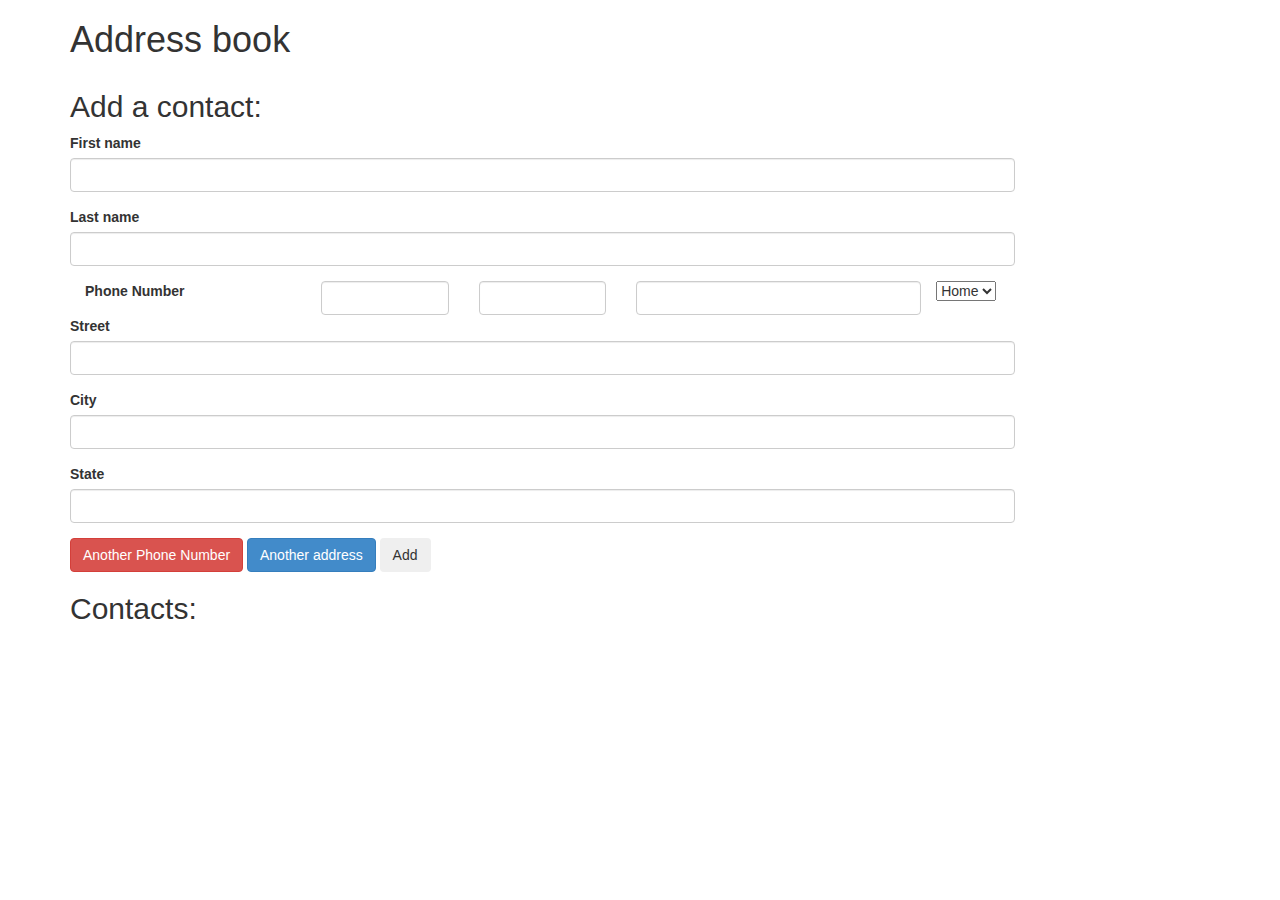
<file: index.html>
<!DOCTYPE html>
<html>
  <head>
    <link href="css/bootstrap.css" rel="stylesheet" type="text/css">
    <link href="css/styles.css" rel="stylesheet" type="text/css">
    <script src="js/jquery-1.11.0.js"></script>
    <script src="js/scripts.js"></script>
    <title>Address book</title>
  </head>
  <body>
    <div class="container">
      <h1>Address book</h1>

      <div class="row">
        <div class="col-md-10">
          <h2>Add a contact:</h2>
          <form id="new-contact">
            <div class="form-group">
              <label for="new-first-name">First name</label>
              <input type="text" class="form-control" id="new-first-name" >
            </div>
            <div class="form-group">
              <label for="new-last-name">Last name</label>
              <input type="text" class="form-control" id="new-last-name">
            </div>
            <div id='new-phone-numbers'>
              <div class='new-phone-number'>
                <div class='form-group'>
                  <span class='col-md-3'>
                  <label for='new-phone'>Phone Number</label>
                </span>
                    <select class="phone-number-type">
                      <option value="Home">Home</option>
                      <option value="Work">Work</option>
                      <option value="Cell">Cell</option>
                      <option value="Other">Other</option>
                    </select>
                    <span class="col-md-2">
                  <input type="text" maxlength='3' class="form-control new-area-code">
                    </span>
                     <span class="col-md-2">
                  <input type="text" maxlength='3' class="form-control new-central-exchange">
                    </span>
                    <span class="col-md-4">
                  <input type="text" maxlength='4' class="form-control new-individual-number">
                    </span>
                </div>
              </div>
            </div>
            <div id="new-addresses">
              <div class="new-address">
                <div class="form-group">
                  <label for="new-street">Street</label>
                  <input type="text" class="form-control new-street">
                </div>
                <div class="form-group">
                  <label for="new-city">City</label>
                  <input type="text" class="form-control new-city">
                </div>
                <div class="form-group">
                  <label for="new-state">State</label>
                  <input type="text" class="form-control new-state">
                </div>
              </div>
            </div>
            <span class="btn btn-danger" id="add-number">Another Phone Number</span>
            <span class="btn btn-primary" id="add-address">Another address</span>

            <button type="submit" class="btn">Add</button>
          </form>

          <h2>Contacts:</h2>
          <ul id="contacts">

          </ul>
        </div>

        <div class="col-md-6">
          <div id="show-contact">
            <h2></h2>

            <p>First name: <span class="first-name"></span></p>
            <p>Last name: <span class="last-name"></span></p>
            <p>Addresses:</p>
            <ul id="addresses">
            
            </ul>
            <p>Phone Numbers:</p>
            <ul id="phone-numbers">
            </ul>
          </div>
        </div>
      </div>
    </div>
  </body>
</html>
</file>
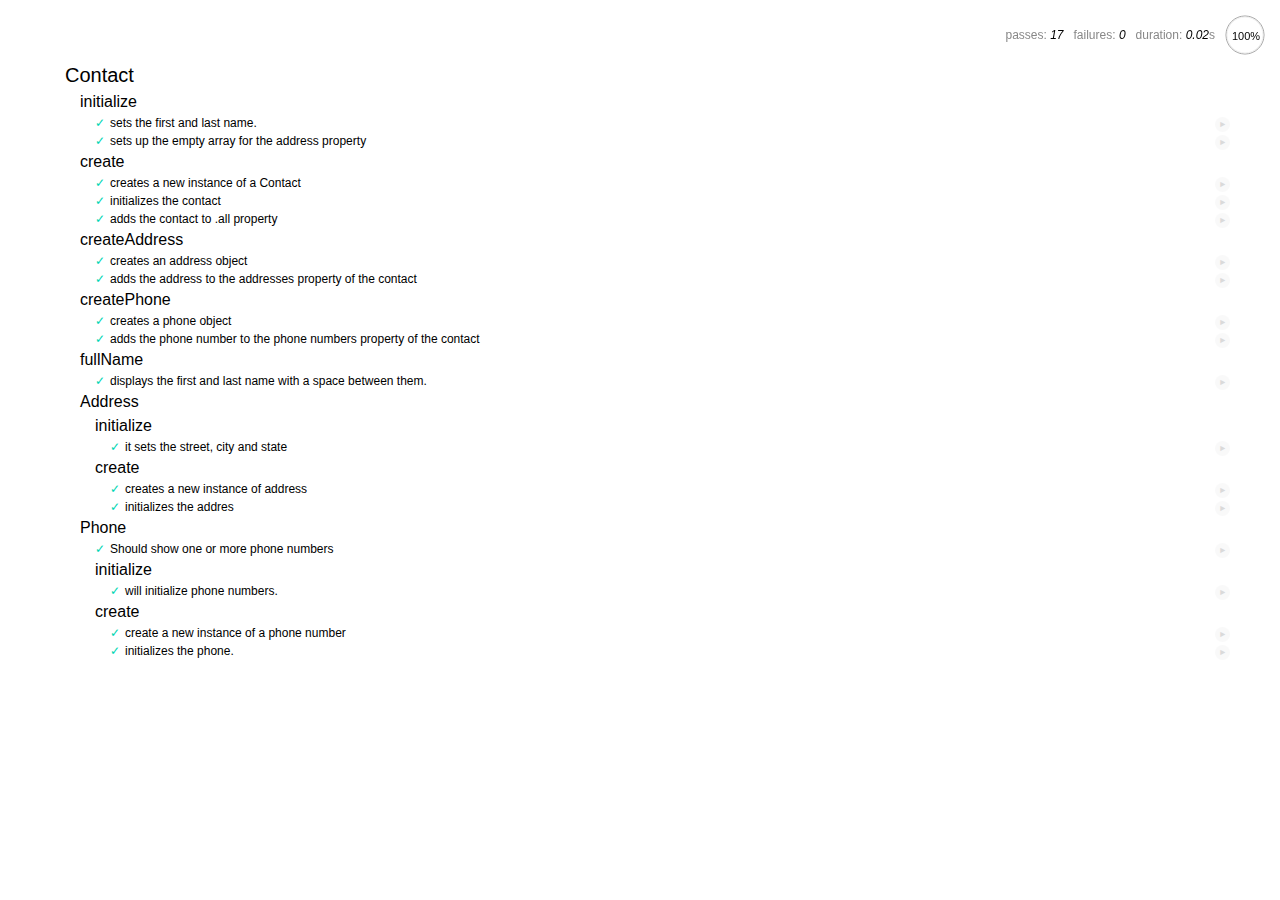
<file: spec/spec-runner.html>
<html>
<head>
  <title>Mocha spec runner</title>
  <link rel="stylesheet" href="mocha.css">
</head>
<body>
  <div id="mocha"></div>
  <script src="http://ajax.googleapis.com/ajax/libs/jquery/1.11.0/jquery.min.js"></script> 
  <script src="../js/scripts.js"></script>
  <script src="mocha.js"></script>
  <script src="chai.js"></script>
  <script>mocha.setup('bdd');</script>
  <script src="specs.js"></script>
  <script>
    should = chai.should();
    mocha.checkLeaks();
    mocha.globals(['jQuery']);
    mocha.run();
  </script>
</body>
</html>
</file>
<file: css/styles.css>
#show-contact {
  display: none;
}

.contact {
  cursor: pointer;
  color: green;
}

.contact:hover {
  text-decoration: underline;
}
.color {
  color: blue;
}
</file>
<file: spec/mocha.css>
@charset "utf-8";

body {
  margin:0;
}

#mocha {
  font: 20px/1.5 "Helvetica Neue", Helvetica, Arial, sans-serif;
  margin: 60px 50px;
}

#mocha ul,
#mocha li {
  margin: 0;
  padding: 0;
}

#mocha ul {
  list-style: none;
}

#mocha h1,
#mocha h2 {
  margin: 0;
}

#mocha h1 {
  margin-top: 15px;
  font-size: 1em;
  font-weight: 200;
}

#mocha h1 a {
  text-decoration: none;
  color: inherit;
}

#mocha h1 a:hover {
  text-decoration: underline;
}

#mocha .suite .suite h1 {
  margin-top: 0;
  font-size: .8em;
}

#mocha .hidden {
  display: none;
}

#mocha h2 {
  font-size: 12px;
  font-weight: normal;
  cursor: pointer;
}

#mocha .suite {
  margin-left: 15px;
}

#mocha .test {
  margin-left: 15px;
  overflow: hidden;
}

#mocha .test.pending:hover h2::after {
  content: '(pending)';
  font-family: arial, sans-serif;
}

#mocha .test.pass.medium .duration {
  background: #c09853;
}

#mocha .test.pass.slow .duration {
  background: #b94a48;
}

#mocha .test.pass::before {
  content: '✓';
  font-size: 12px;
  display: block;
  float: left;
  margin-right: 5px;
  color: #00d6b2;
}

#mocha .test.pass .duration {
  font-size: 9px;
  margin-left: 5px;
  padding: 2px 5px;
  color: #fff;
  -webkit-box-shadow: inset 0 1px 1px rgba(0,0,0,.2);
  -moz-box-shadow: inset 0 1px 1px rgba(0,0,0,.2);
  box-shadow: inset 0 1px 1px rgba(0,0,0,.2);
  -webkit-border-radius: 5px;
  -moz-border-radius: 5px;
  -ms-border-radius: 5px;
  -o-border-radius: 5px;
  border-radius: 5px;
}

#mocha .test.pass.fast .duration {
  display: none;
}

#mocha .test.pending {
  color: #0b97c4;
}

#mocha .test.pending::before {
  content: '◦';
  color: #0b97c4;
}

#mocha .test.fail {
  color: #c00;
}

#mocha .test.fail pre {
  color: black;
}

#mocha .test.fail::before {
  content: '✖';
  font-size: 12px;
  display: block;
  float: left;
  margin-right: 5px;
  color: #c00;
}

#mocha .test pre.error {
  color: #c00;
  max-height: 300px;
  overflow: auto;
}

/**
 * (1): approximate for browsers not supporting calc
 * (2): 42 = 2*15 + 2*10 + 2*1 (padding + margin + border)
 *      ^^ seriously
 */
#mocha .test pre {
  display: block;
  float: left;
  clear: left;
  font: 12px/1.5 monaco, monospace;
  margin: 5px;
  padding: 15px;
  border: 1px solid #eee;
  max-width: 85%; /*(1)*/
  max-width: calc(100% - 42px); /*(2)*/
  word-wrap: break-word;
  border-bottom-color: #ddd;
  -webkit-border-radius: 3px;
  -webkit-box-shadow: 0 1px 3px #eee;
  -moz-border-radius: 3px;
  -moz-box-shadow: 0 1px 3px #eee;
  border-radius: 3px;
}

#mocha .test h2 {
  position: relative;
}

#mocha .test a.replay {
  position: absolute;
  top: 3px;
  right: 0;
  text-decoration: none;
  vertical-align: middle;
  display: block;
  width: 15px;
  height: 15px;
  line-height: 15px;
  text-align: center;
  background: #eee;
  font-size: 15px;
  -moz-border-radius: 15px;
  border-radius: 15px;
  -webkit-transition: opacity 200ms;
  -moz-transition: opacity 200ms;
  transition: opacity 200ms;
  opacity: 0.3;
  color: #888;
}

#mocha .test:hover a.replay {
  opacity: 1;
}

#mocha-report.pass .test.fail {
  display: none;
}

#mocha-report.fail .test.pass {
  display: none;
}

#mocha-report.pending .test.pass,
#mocha-report.pending .test.fail {
  display: none;
}
#mocha-report.pending .test.pass.pending {
  display: block;
}

#mocha-error {
  color: #c00;
  font-size: 1.5em;
  font-weight: 100;
  letter-spacing: 1px;
}

#mocha-stats {
  position: fixed;
  top: 15px;
  right: 10px;
  font-size: 12px;
  margin: 0;
  color: #888;
  z-index: 1;
}

#mocha-stats .progress {
  float: right;
  padding-top: 0;
}

#mocha-stats em {
  color: black;
}

#mocha-stats a {
  text-decoration: none;
  color: inherit;
}

#mocha-stats a:hover {
  border-bottom: 1px solid #eee;
}

#mocha-stats li {
  display: inline-block;
  margin: 0 5px;
  list-style: none;
  padding-top: 11px;
}

#mocha-stats canvas {
  width: 40px;
  height: 40px;
}

#mocha code .comment { color: #ddd; }
#mocha code .init { color: #2f6fad; }
#mocha code .string { color: #5890ad; }
#mocha code .keyword { color: #8a6343; }
#mocha code .number { color: #2f6fad; }

@media screen and (max-device-width: 480px) {
  #mocha {
    margin: 60px 0px;
  }

  #mocha #stats {
    position: absolute;
  }
}
</file>
